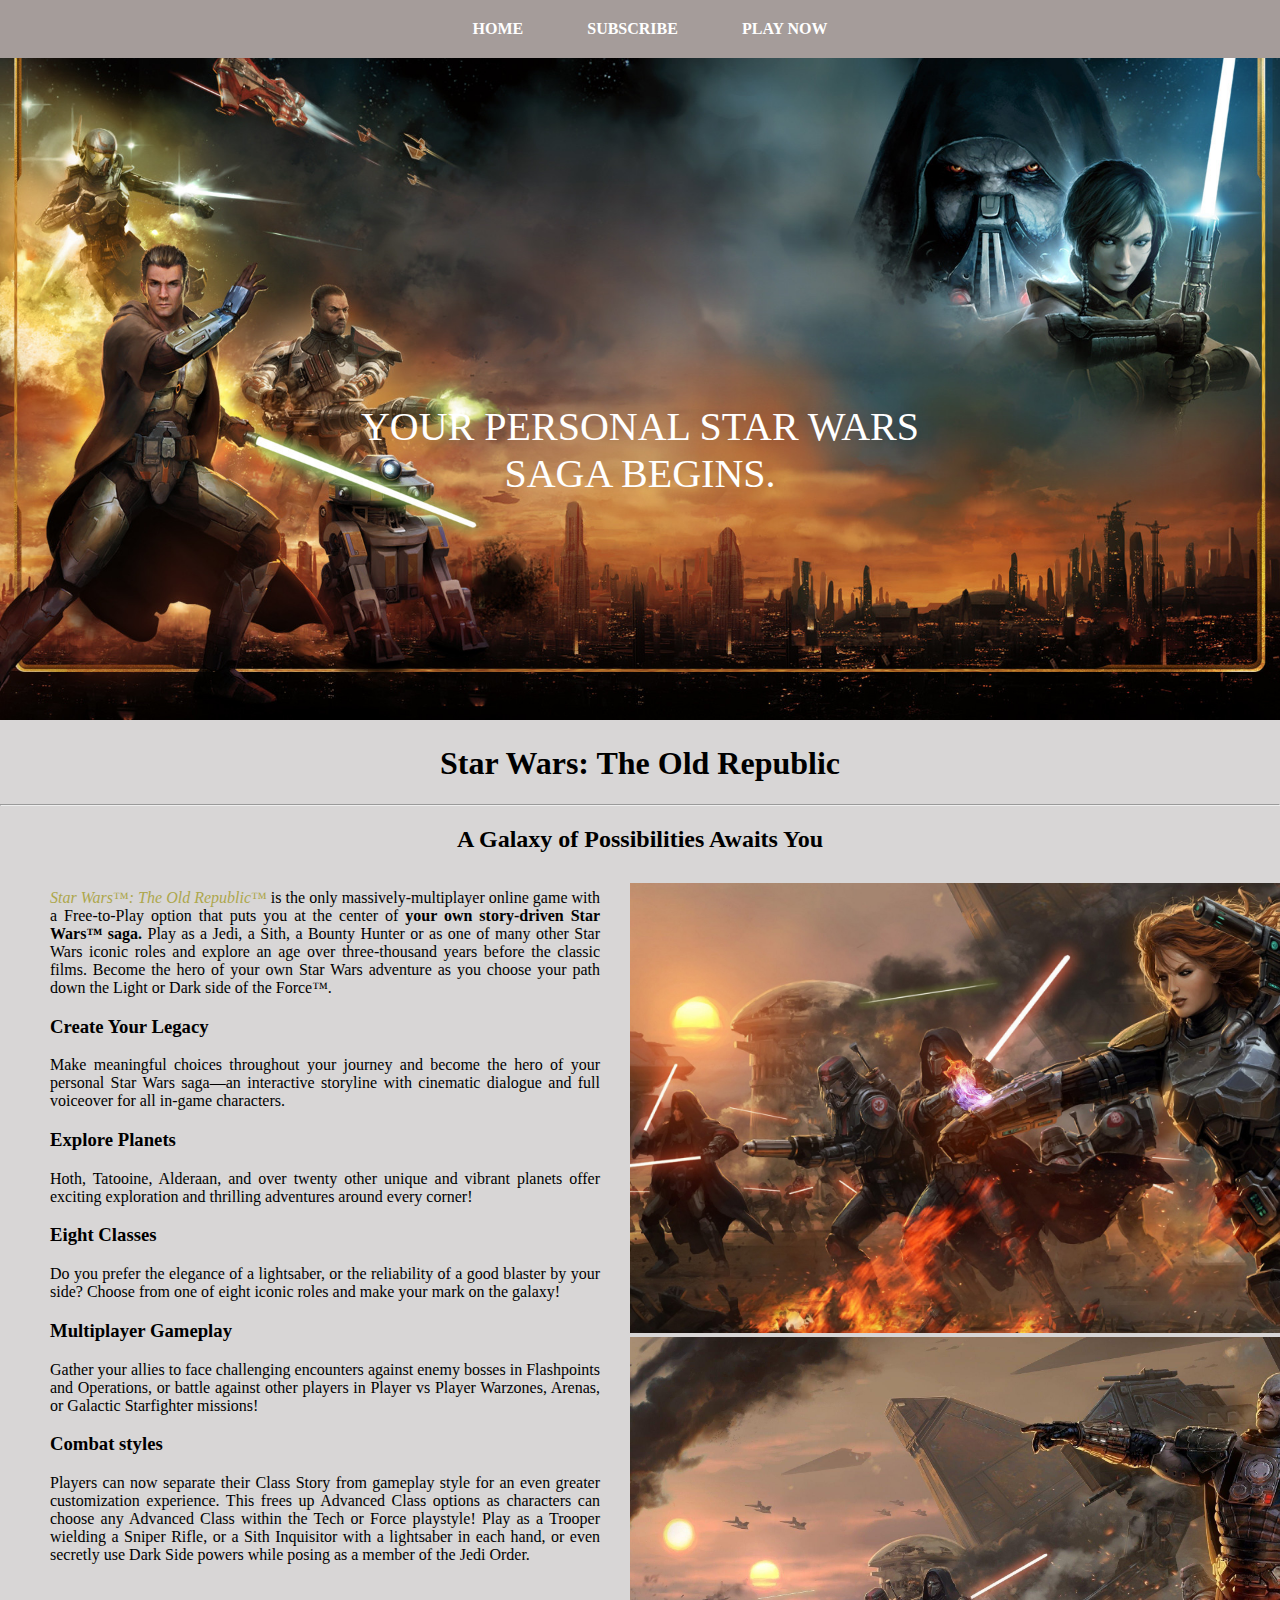
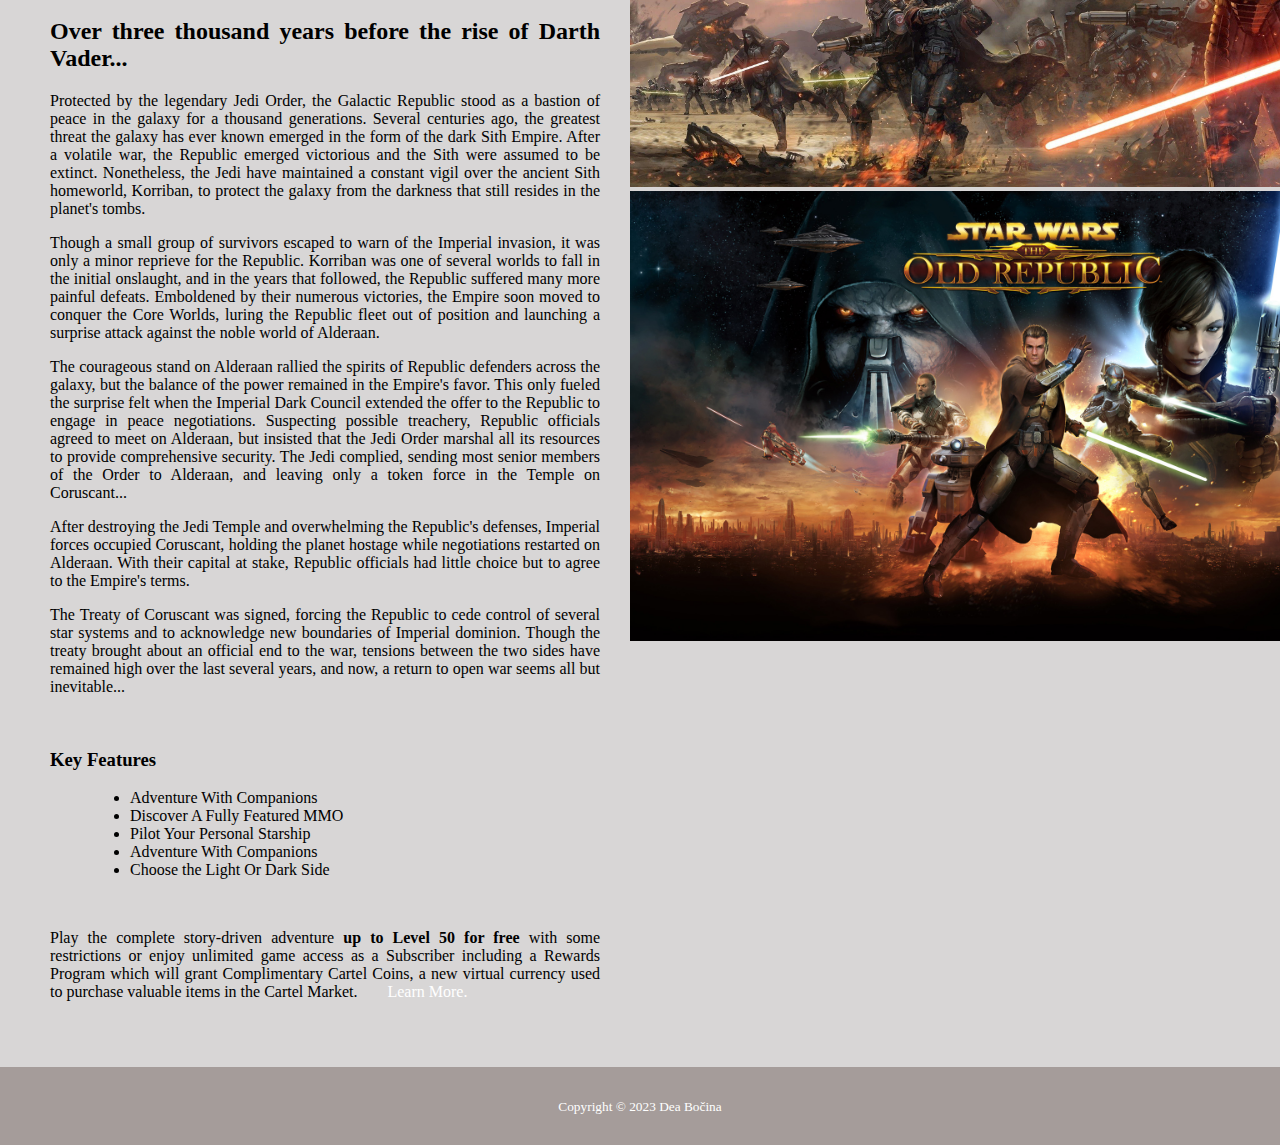
<file: html/index.html>
<!DOCTYPE html>
<html lang="en">
<head>
  <meta charset="UTF-8">
  <meta http-equiv="X-UA-Compatible" content="IE=edge">
  <meta name="viewport" content="width=device-width, initial-scale=1.0">
  <link rel="stylesheet" href="/css/style.css">
  <script src="/js/beginning/"></script>
  <link rel="stylesheet" href="https://fonts.googleapis.com/css?family=Barlow Condensed">
  <meta name ="description" content = "Online multiplayer game">
  <meta name ="autor" content ="Dea Bočina">
  <meta name ="keywords" content ="Sci-fi, Fantasy">
  <title>Home | Star Wars: The Old Republic</title>
</head>

<body>
  <nav>
    <b><a href="index.html">HOME</a></b>
    <b><a href="products.html">SUBSCRIBE</a></b>
    <b><a href="https://www.swtor.com/">PLAY NOW</a></b>
 </nav>
 <div id="header">
    <img src="/images/17365.jpg" alt="Star Wars: The Old Republic" width="100%">
 </div>
<div class="center-text"><p>YOUR PERSONAL STAR WARS SAGA BEGINS.</p></div>

  <h1>Star Wars: The Old Republic</h1>
  <hr>
  <h2>A Galaxy of Possibilities Awaits You</h2>

 <main class="main">
    <div class="left">
      <p><em>Star Wars™: The Old Republic™</em> is the only massively-multiplayer online game with a Free-to-Play option that puts you at the center 
        of <strong>your own story-driven Star Wars™ saga.</strong> Play as a Jedi, a Sith, a Bounty Hunter or as one of many other Star Wars iconic 
        roles and explore an age over three-thousand years before the classic films. Become the hero of your own Star Wars adventure as you choose 
        your path down the Light or Dark side of the Force™.</p>
      <h3>Create Your Legacy</h3>
        <p>Make meaningful choices throughout your journey and become the hero of your personal Star Wars saga—an interactive storyline with cinematic 
        dialogue and full voiceover for all in-game characters.</p>
      <h3>Explore Planets</h3>
        <p>Hoth, Tatooine, Alderaan, and over twenty other unique and vibrant planets offer exciting exploration and thrilling adventures around every 
        corner!</p>
      <h3>Eight Classes</h3>
        <p>Do you prefer the elegance of a lightsaber, or the reliability of a good blaster by your side? Choose from one of eight iconic roles and make 
          your mark on the galaxy!</p>
      <h3>Multiplayer Gameplay</h3>
        <p>Gather your allies to face challenging encounters against enemy bosses in Flashpoints and Operations, or battle against other players in Player 
        vs Player Warzones, Arenas, or Galactic Starfighter missions!</p>
        <!--<p>Build or break meaningful relationships with your companions as they join in your journeys and fight at your side.</p>-->
      <h3>Combat styles</h3>
        <p>Players can now separate their Class Story from gameplay style for an even greater customization experience. This frees up Advanced Class 
        options as characters can choose any Advanced Class within the Tech or Force playstyle! Play as a Trooper wielding a Sniper Rifle, or a Sith 
        Inquisitor with a lightsaber in each hand, or even secretly use Dark Side powers while posing as a member of the Jedi Order.</p>
      <br>
      <h2>Over three thousand years before the rise of Darth Vader...</h2>
        <p>Protected by the legendary Jedi Order, the Galactic Republic stood as a bastion of peace in the galaxy for a thousand generations. Several 
        centuries ago, the greatest threat the galaxy has ever known emerged in the form of the dark Sith Empire. After a volatile war, the Republic 
        emerged victorious and the Sith were assumed to be extinct. Nonetheless, the Jedi have maintained a constant vigil over the ancient Sith 
        homeworld, Korriban, to protect the galaxy from the darkness that still resides in the planet's tombs.</p>
        <p>Though a small group of survivors escaped to warn of the Imperial invasion, it was only a minor reprieve for the Republic. Korriban was one 
        of several worlds to fall in the initial onslaught, and in the years that followed, the Republic suffered many more painful defeats. Emboldened 
        by their numerous victories, the Empire soon moved to conquer the Core Worlds, luring the Republic fleet out of position and launching a 
        surprise attack against the noble world of Alderaan.</p>
        <p>The courageous stand on Alderaan rallied the spirits of Republic defenders across the galaxy, but the balance of the power remained in the 
        Empire's favor. This only fueled the surprise felt when the Imperial Dark Council extended the offer to the Republic to engage in peace 
        negotiations. Suspecting possible treachery, Republic officials agreed to meet on Alderaan, but insisted that the Jedi Order marshal all 
        its resources to provide comprehensive security. The Jedi complied, sending most senior members of the Order to Alderaan, and leaving only 
        a token force in the Temple on Coruscant...</p>
        <p>After destroying the Jedi Temple and overwhelming the Republic's defenses, Imperial forces occupied Coruscant, holding the planet hostage 
        while negotiations restarted on Alderaan. With their capital at stake, Republic officials had little choice but to agree to the Empire's terms.</p>
        <p>The Treaty of Coruscant was signed, forcing the Republic to cede control of several star systems and to acknowledge new boundaries of Imperial 
        dominion. Though the treaty brought about an official end to the war, tensions between the two sides have remained high over the last several 
        years, and now, a return to open war seems all but inevitable...</p>

      <br>
      <h3>Key Features</h3>
        <ul>
          <li>Adventure With Companions</li>
          <li>Discover A Fully Featured MMO</li>
          <li>Pilot Your Personal Starship</li>
          <li>Adventure With Companions</li>
          <li>Choose the Light Or Dark Side</li>
        </ul>
      
      <br><p>Play the complete story-driven adventure <strong>up to Level 50 for free</strong> with some restrictions or enjoy unlimited game access as 
        a Subscriber including a Rewards Program which will grant Complimentary Cartel Coins, a new virtual currency used to purchase valuable items 
        in the Cartel Market.<a class="one" href="https://www.swtor.com/holonet" target="_blank">Learn More.</a></p>
    </div>
    <div class="right">
      <img src="/images/262845.jpg" alt="Dynamic fights, Republic" width="800">
      <img src="/images/wp2827337.jpg" alt="Dynamic fights, Empire" width="800">
      <img src="/images/566593.jpg" alt="Official Wallpaper" width="800">
    </div>
  </main>
  <footer>
    <p class="copyright"><small>Copyright &copy; 2023 Dea Bočina</small></p>
  </footer>
</body>
</html>
</file>
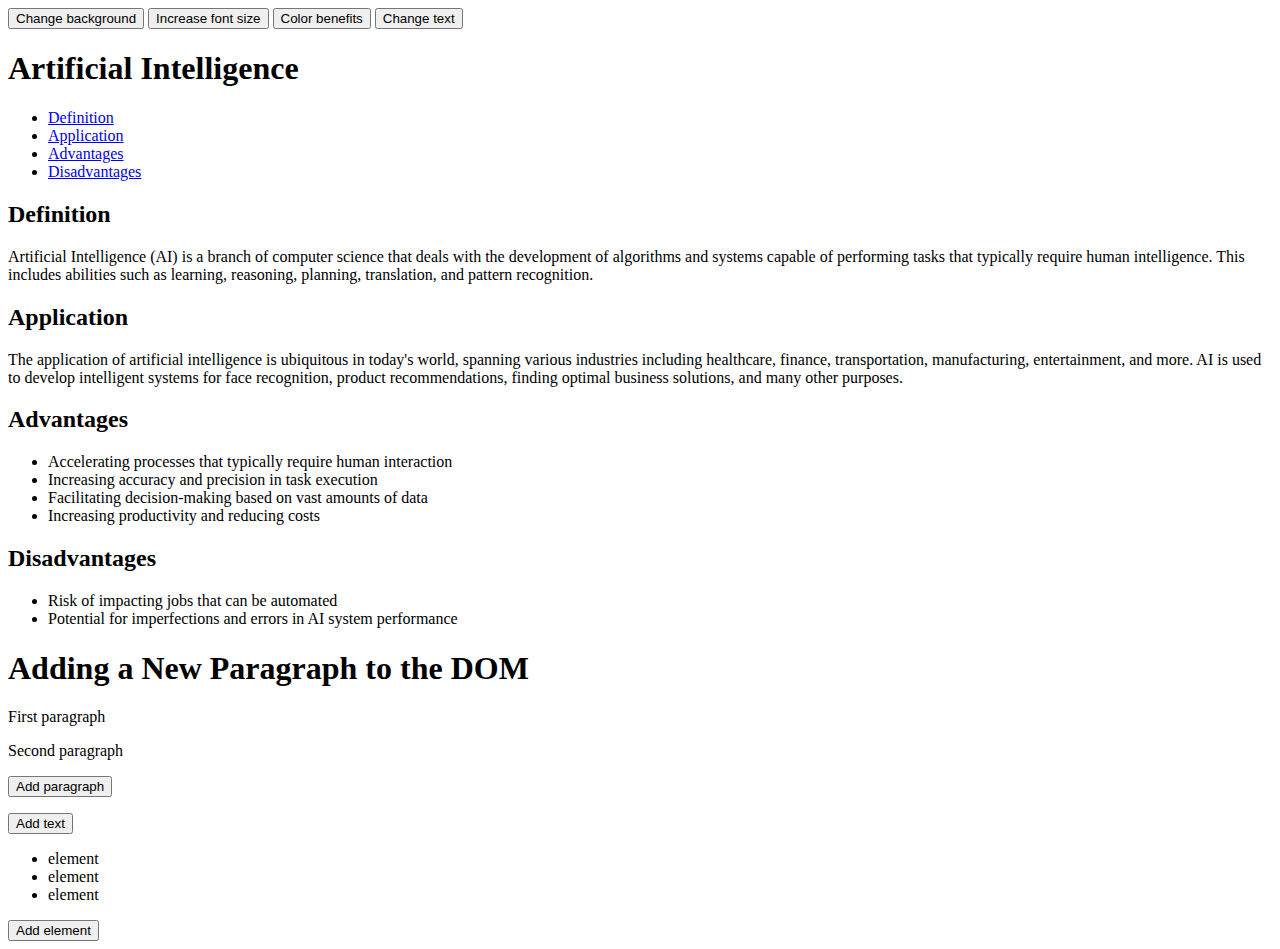
<file: html/dom.html>
<!DOCTYPE html>
<html>
  <head>
    <title>DOM in JS</title>
    <meta charset="UTF-8" />
    <meta name="viewport" content="width=device-width, initial-scale=1.0" />
    <script src="/js/dom/01.js"></script>
  </head>
  <body>
    <button onclick="changeBackground()">Change background</button>
    <button onclick="increaseFont()">Increase font size</button>
    <button onclick="colourBenefits()">Color benefits</button>
    <button onclick="changeText()">Change text</button>
    <header>
      <h1 id="title">Artificial Intelligence</h1>
      <nav>
        <ul>
          <li><a href="#definition" class="link">Definition</a></li>
          <li><a href="#application" class="link">Application</a></li>
          <li><a href="#advantages" class="link">Advantages</a></li>
          <li><a href="#disadvantages" class="link">Disadvantages</a></li>
        </ul>
      </nav>
    </header>
<main>
  <section id="definition" class="section">
    <h2>Definition</h2>
    <p>
      Artificial Intelligence (AI) is a branch of computer science that deals with the development of algorithms and systems capable of performing tasks that typically require human intelligence. This includes abilities such as learning, reasoning, planning, translation, and pattern recognition.
    </p>
  </section>

  <section id="application" class="section">
    <h2>Application</h2>
    <p>
      The application of artificial intelligence is ubiquitous in today's world, spanning various industries including healthcare, finance, transportation, manufacturing, entertainment, and more. AI is used to develop intelligent systems for face recognition, product recommendations, finding optimal business solutions, and many other purposes.
    </p>
  </section>
  <section id="advantages" class="section">
    <h2>Advantages</h2>
    <ul>
      <li>Accelerating processes that typically require human interaction</li>
      <li>Increasing accuracy and precision in task execution</li>
      <li>
        Facilitating decision-making based on vast amounts of data
      </li>
      <li>Increasing productivity and reducing costs</li>
    </ul>
  </section>
  <section id="disadvantages" class="section">
    <h2>Disadvantages</h2>
    <ul>
      <li>Risk of impacting jobs that can be automated</li>
      <li>Potential for imperfections and errors in AI system performance</li>
    </ul>
  </section>

  <section>
    <h1>Adding a New Paragraph to the DOM</h1>
    <div id="paragraphs">
      <p>First paragraph</p>
      <p>Second paragraph</p>
    </div>
  </section>
</main>
<button onclick="addParagraph()">Add paragraph</button>
<script src="/js/dom/02.js"></script>
<p id="add-text">
        <button onclick="addText()">Add text</button>
    </p>
    <ul>
        <li>element</li>
        <li>element</li>
        <li>element</li>
    </ul>
    <button onclick="addElement()">Add element</button>
</body>
</html>
</file>
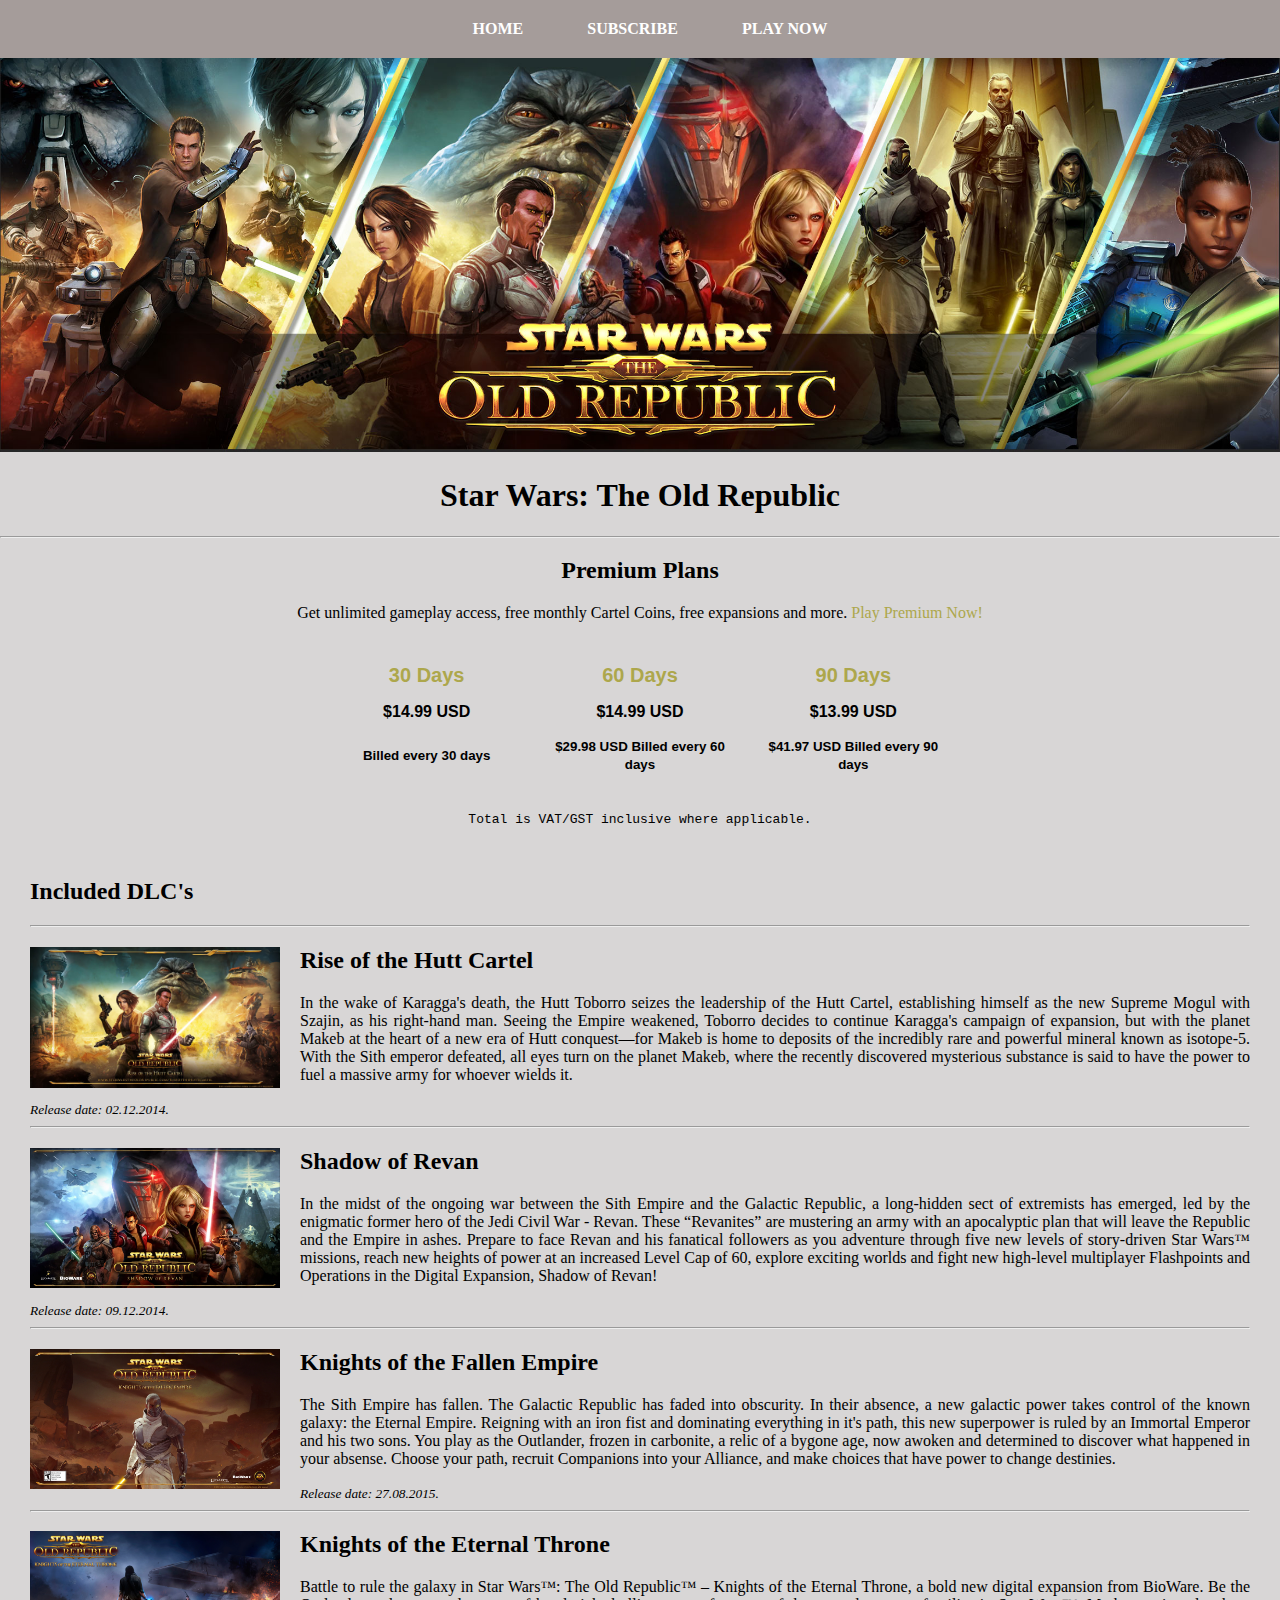
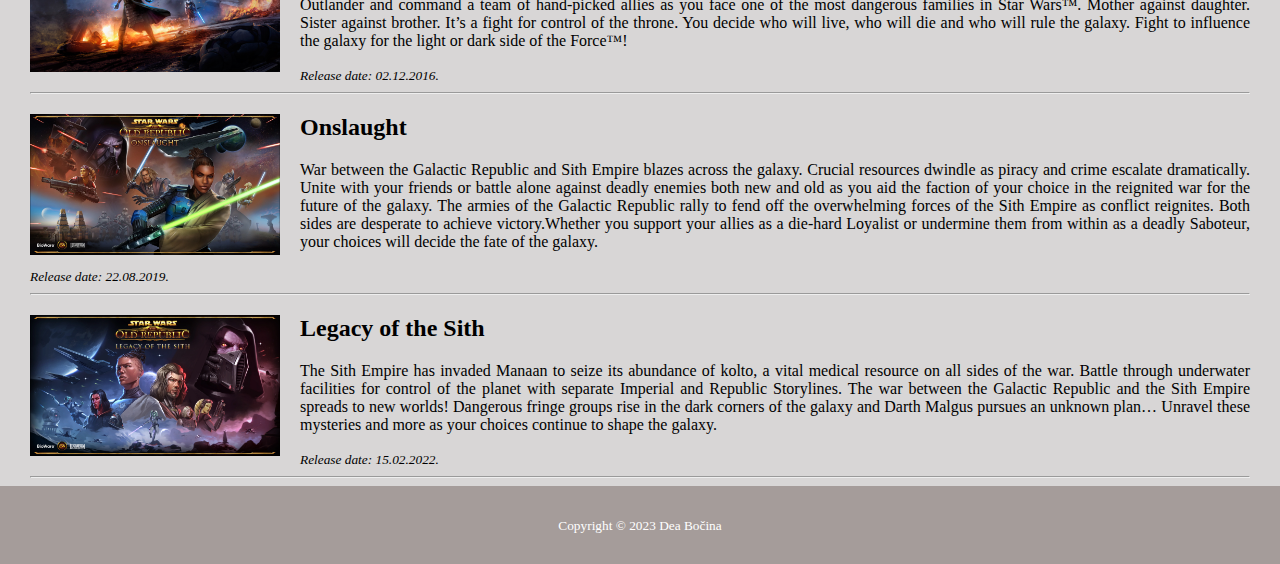
<file: html/products.html>
<!DOCTYPE html>
<html lang="en">
<head>
  <meta charset="UTF-8">
  <meta http-equiv="X-UA-Compatible" content="IE=edge">
  <meta name="viewport" content="width=device-width, initial-scale=1.0">
  <link rel="stylesheet" href="/css/style.css">
  <title>Enhance Your Experience | Star Wars: The Old Republic</title>
</head>

<body>
  <nav>
    <b><a href="index.html">HOME</a></b>
    <b><a href="products.html">SUBSCRIBE</a></b>
    <b><a href="https://www.swtor.com/">PLAY NOW</a></b>
  </nav>
  <br><br><br>
  <div id="header2">
    <img src="/images/123456.jpg" alt="Star Wars: The Old Republic" width="100%">
 </div>
<h1>Star Wars: The Old Republic</h1>
<hr>
<h2>Premium Plans</h2>
  <p>Get unlimited gameplay access, free monthly Cartel Coins, free expansions and more. <mark>Play Premium Now!</mark></p><br>

<table id="tab">
  <tr id="first">
    <th>30 Days</th>
    <th>60 Days</th>
    <th>90 Days</th>
  </tr>
  <tr>
    <th>$14.99 USD</th>
    <th>$14.99 USD</th>
    <th>$13.99 USD</th>
  </tr>
  <tr>
    <th><small>Billed every 30 days</small></th>
    <th><small>$29.98 USD Billed every 60 days</small></th>
    <th><small>$41.97 USD Billed every 90 days</small></th>
  </tr>
</table>
<br>
<pre id="pre">Total is VAT/GST inclusive where applicable.</pre>
<br>

<main class="main2">
  <h2>Included DLC's</h2><hr>
  <article>
    <img src="/images/hc.jpg" alt="Rise of the Hutt Cartel DLC" class="tumb" />
    <h2>Rise of the Hutt Cartel</h2>
      <p>In the wake of Karagga's death, the Hutt Toborro seizes the leadership of the Hutt Cartel, establishing himself as the new Supreme Mogul with 
      Szajin, as his right-hand man. Seeing the Empire weakened, Toborro decides to continue Karagga's campaign of expansion, but with the planet 
      Makeb at the heart of a new era of Hutt conquest—for Makeb is home to deposits of the incredibly rare and powerful mineral known as isotope-5. 
      With the Sith emperor defeated, all eyes turn on the planet Makeb, where the recently discovered mysterious substance is said to 
      have the power to fuel a massive army for whoever wields it.</p>
    <small><i>Release date: 02.12.2014.</i></small>
  </article>
  <hr>
  <article>
    <img src="/images/sor.jpg" alt="Shadow of Revan DLC" class="tumb" />
    <h2>Shadow of Revan</h2>
      <p>In the midst of the ongoing war between the Sith Empire and the Galactic Republic, a long-hidden sect of extremists has emerged, led by the 
      enigmatic former hero of the Jedi Civil War - Revan. These “Revanites” are mustering an army with an apocalyptic plan that will leave the 
      Republic and the Empire in ashes. Prepare to face Revan and his fanatical followers as you adventure through five new levels of story-driven 
      Star Wars™ missions, reach new heights of power at an increased Level Cap of 60, explore exciting worlds and fight new high-level multiplayer 
      Flashpoints and Operations in the Digital Expansion, Shadow of Revan!</p>
    <small><i>Release date: 09.12.2014.</i></small>
  </article>
  <hr>
  <article>
    <img src="/images/SWTOR-KOTFE.jpg" alt="Knights of the Fallen Empire DLC" class="tumb" />
    <h2>Knights of the Fallen Empire</h2>
      <p>The Sith Empire has fallen. The Galactic Republic has faded into obscurity. In their absence, a new galactic power takes control of the known 
      galaxy: the Eternal Empire. Reigning with an iron fist and dominating everything in it's path, this new superpower is ruled by an Immortal 
      Emperor and his two sons. You play as the Outlander, frozen in carbonite, a relic of a bygone age, now awoken and determined to discover what 
      happened in your absense. Choose your path, recruit Companions into your Alliance, and make choices that have power to change destinies.</p>
    <small><i>Release date: 27.08.2015.</i></small>
  </article>
  <hr>
  <article>
    <img src="/images/KofET.jpg" alt="Knights of the Eternal Throne DLC" class="tumb" />
    <h2>Knights of the Eternal Throne</h2>
      <p>Battle to rule the galaxy in Star Wars™: The Old Republic™ – Knights of the Eternal Throne, a bold new digital expansion from BioWare. Be the 
      Outlander and command a team of hand-picked allies as you face one of the most dangerous families in Star Wars™. Mother against daughter. 
      Sister against brother. It’s a fight for control of the throne. You decide who will live, who will die and who will rule the galaxy. Fight to 
      influence the galaxy for the light or dark side of the Force™!</p>
    <small><i>Release date: 02.12.2016.</i></small>
  </article>
  <hr>
  <article>
    <img src="/images/Onslaught_Key_Art.jpg " alt="Onslaught DLC" class="tumb" />
    <h2>Onslaught</h2>
      <p>War between the Galactic Republic and Sith Empire blazes across the galaxy. Crucial resources dwindle as piracy and crime escalate dramatically.
      Unite with your friends or battle alone against deadly enemies both new and old as you aid the faction of your choice in the reignited war 
      for the future of the galaxy. The armies of the Galactic Republic rally to fend off the overwhelming forces of the Sith Empire as conflict 
      reignites. Both sides are desperate to achieve victory.Whether you support your allies as a die-hard Loyalist or undermine them from within 
      as a deadly Saboteur, your choices will decide the fate of the galaxy.</p>
    <small><i>Release date: 22.08.2019.</i></small>
  </article>
  <hr>
  <article>
    <img src="/images/TORLegacyoftheSith-KeyArt.jpg" alt="Legacy of the Sith DLC" class="tumb" />
    <h2>Legacy of the Sith</h2>
      <p>The Sith Empire has invaded Manaan to seize its abundance of kolto, a vital medical resource on all sides of the war. Battle through underwater 
      facilities for control of the planet with separate Imperial and Republic Storylines. The war between the Galactic Republic and the Sith Empire 
      spreads to new worlds! Dangerous fringe groups rise in the dark corners of the galaxy and Darth Malgus pursues an unknown plan… Unravel these 
      mysteries and more as your choices continue to shape the galaxy.</p>
    <small><i>Release date: 15.02.2022.</i></small>
  </article>
  <hr>
</main>

<footer>
  <p class="copyright"><small>Copyright &copy; 2023 Dea Bočina</small></p>
</footer>
</body>
</html>
</file>
<file: css/style.css>
ul {
    margin-left: 40px;
}
body, html{ 
    background-color: #d8d6d6;
    font-family: 'Times New Roman', Times, serif;
    font-size: medium;
    text-align: center;
    margin: 0px;
    padding: 0px;
}
#header, #header2 {
    background-color: #d8d6d6;
    height: auto;
    width: 100%;
    background-position: center;
    background-repeat: no-repeat;
    background-size: contain;
}
.center-text {
    position: absolute;
    top: 50%;
    left: 50%;
    transform: translate(-50%, -50%);
}
.center-text p {
    text-align: center;
    font-size: 40px;
    color: white;
    font-family: xy;
}
nav {
    position: fixed;
    z-index: 1;
    top: 0;
    width: 100%;
}
.copyright {
    bottom: 0;
    width: auto;
    margin-bottom: 0px;
}
nav, .copyright {
    overflow: hidden;
    background-color: #A59C9A;
    color: rgb(245,239,238);
    padding: 20px 10px;
}
nav a, .copyright, a {
	color: white;
    text-decoration: none;
	padding: 30px;
}
nav a:hover {
	color: #4b4b4b;
	padding: 30px;
}
nav a:active {
	color: #6c6b6a;
	padding: 30px;
}
mark {
    background-color: #d8d6d6;
    color: #ada74c;
}
#tab {
    table-layout: fixed;
    margin-left: auto;
    margin-right: auto;
    font-family: Arial, Helvetica, sans-serif;
    text-align: center;
    border-collapse: collapse;
    width: 50%;
}
#tab td, #tab th {
    border: 0;
    padding: 8px;
}
#first {
    color: #ada74c;
    font-size: 20px;
}
em {
    color: #ada74c;
}
.one {
    color:white;
}
.one:visited {
    color:#4b4b4b;
}
.one:active {
    color:#6c6b6a;
}
.main {
    margin: 20px auto;
    display: flex;
    margin-bottom: 50px;
}
.left {
    float: left;
    padding-left: 50px;
    padding-right: 20px;
    width: 50%; 
    text-align: justify;
}
.right {
    float: right; 
    width: 50%; 
    padding: 10px; 
    text-align: center;
}
.main2 {
    margin-left: 30px;
    margin-right: 30px;
    float: left;
    text-align: justify;
}
.tumb {
    float: left;
    margin-right: 20px;
    width: 250px;
}
</file>
